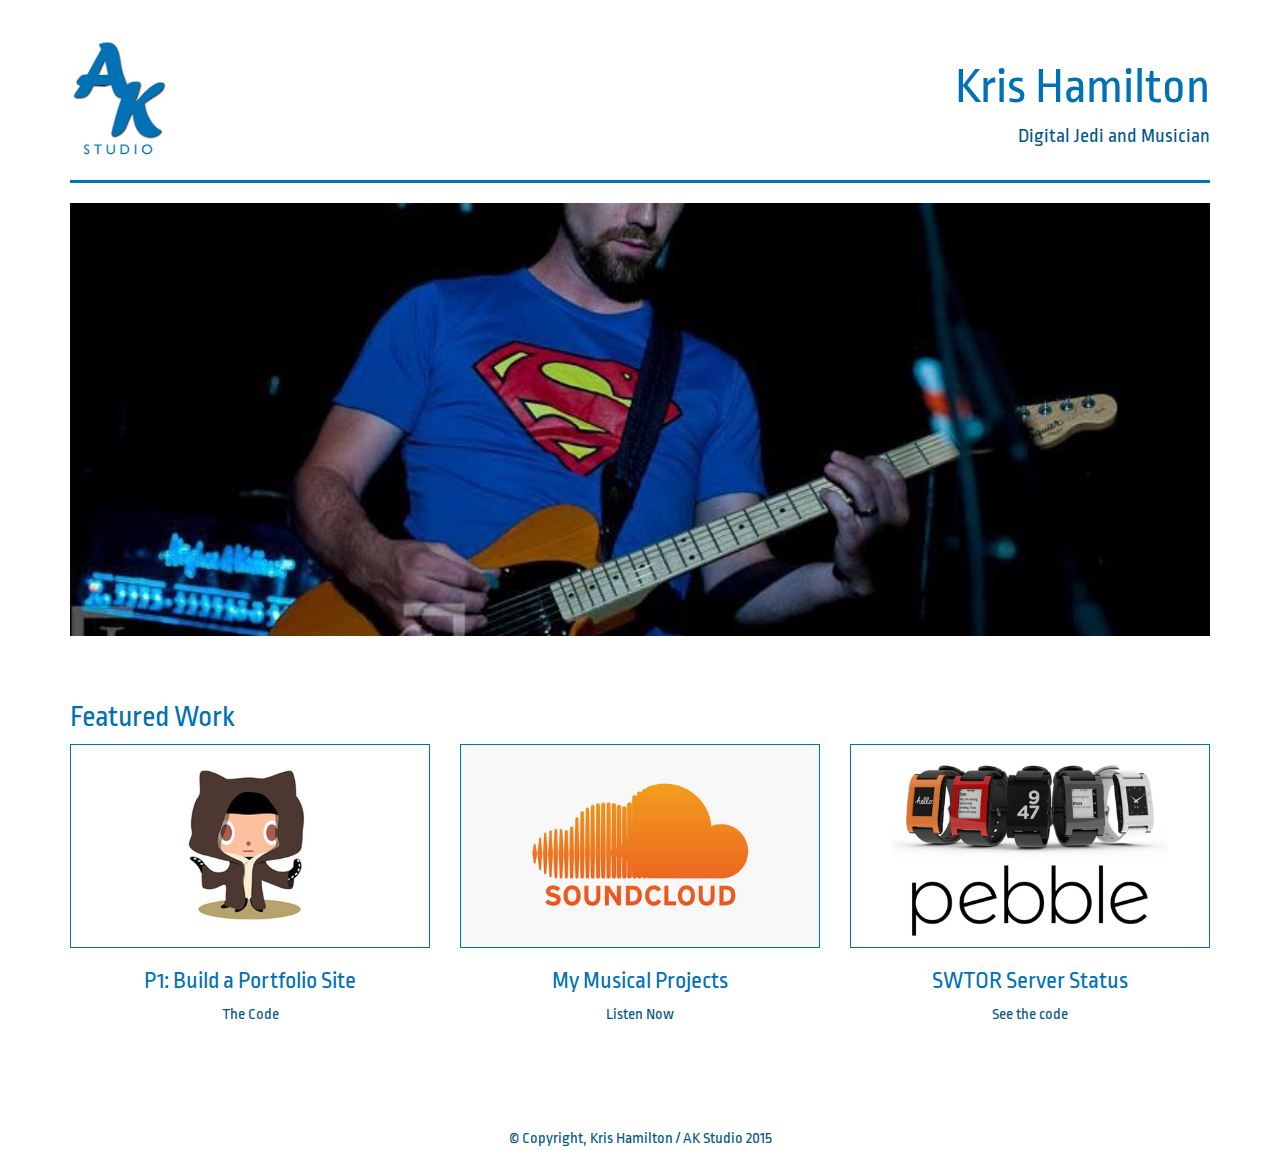
<file: index.html>
<!DOCTYPE html>
<html lang="en">
<head>
	<meta charset="utf-8">
	<meta name="viewport" content="width=device-width,initial-scale=1" />
	<title>P1: Build a Portfolio Site</title>
	<link href='http://fonts.googleapis.com/css?family=Ropa+Sans:400' rel='stylesheet' type='text/css' />
	<link rel="stylesheet" href="https://maxcdn.bootstrapcdn.com/bootstrap/3.3.2/css/bootstrap.min.css" />
	<link rel="stylesheet" type="text/css" href="css/main.css" />
</head>
<body>

<!-- Containter for all content -->
<div class="container">

	<!-- Header Section -->
	<div class="row  header">
		<div class="col-md-6">
			<img class="logo" src="images/ak_full.png" alt="AK Studio" />
		</div>
		<div class="col-md-6">
			<h1>Kris Hamilton</h1>
			<h4>Digital Jedi and Musician</h4>
		</div>
	</div>
	<hr>
	<!-- Header Section End -->
	
	<!-- Hero Section -->
	<div class="row">
		<div class="col-md-12">
			<img class="img-responsive me-middle" src="images/me.jpg" alt="main image" />
		</div>
	</div>
	<br/><br/>
	<!-- Hero Section End -->
	
	<!-- Featured Work Sections -->
	<div class="row align-left">
		<div class="col-md-12">
			<h2>Featured Work</h2>
		</div>
	</div>
	<div class="row my-projects">
		<div class="col-md-4 project">
			<a href=""><img src="images/project1.jpg" alt="Featured Item 1" class="img-responsive" /></a>
			<h3>P1: Build a Portfolio Site</h3>
			<p>
				<a href="https://github.com/krisjhamilton/frontend-nanodegree-resume">The Code</a>
			</p>
		</div>
		<div class="col-md-4 project">
			<a href="https://soundcloud.com/krisjhamilton"><img src="images/soundcloud.jpg" alt="Featured Item 2" class="img-responsive" /></a>
			<h3>My Musical Projects</h3>
			<p>
				<a href="https://soundcloud.com/krisjhamilton">Listen Now</a>
			</p>
		</div>
		<div class="col-md-4 project">
			<a href="https://github.com/krisjhamilton/SWTORServerStatus"><img src="images/pebble.jpg" alt="Featured Item 3" class="img-responsive" /></a>
			<h3>SWTOR Server Status</h3>
			<p>
				<a href="https://github.com/krisjhamilton/SWTORServerStatus">See the code</a>
			</p>
		</div>
	</div>
	<!-- Featured Work Sections End -->
	
	
	<!-- Featured Work Sections -->
	<div class="row footer">
		<div class="col-md-12">
			© Copyright, Kris Hamilton / AK Studio 2015
		</div>
	</div>
	<!-- Featured Work Sections End -->
	
	
</div>


</body>
</html>
</file>
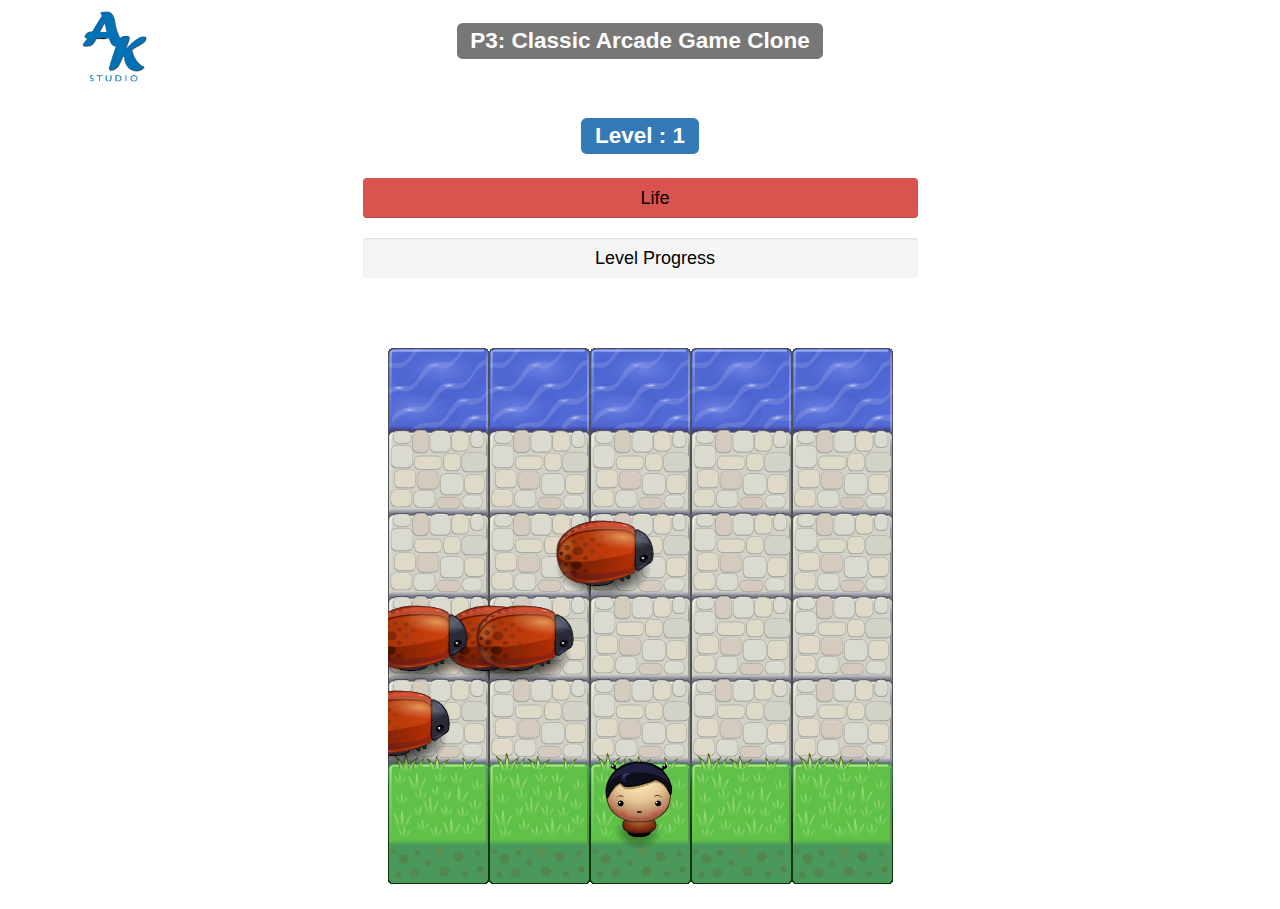
<file: classic-arcade-game/index.html>
<!DOCTYPE html>
<html>
<head>
    <meta charset="UTF-8">
    <title>P3: Classic Arcade Game Clone</title>
    <!-- Bootstrap Style Sheet -->
    <link rel="stylesheet" href="css/bootstrap.min.css">
    <!-- Core Project Style Sheet -->
    <link rel="stylesheet" href="css/style.css">
</head>
<body>
	<!-- Page layout with Bootstrap -->
	<div class="container">
		<div class="row">
			<div class="col-md-3">
				<img class="logo" alt="AK Studio" src="images/ak_full.png">
			</div>
			<div class="col-md-6">
				<h2><span class="label label-default">P3: Classic Arcade Game Clone</span></h2>
			</div>
			<div class="col-md-3">
			</div>
		</div>
		<div class="row">
			<div class="col-md-12">
				<h2><span class="label label-primary" id="level"></span></h2><br/>
			</div>
		</div>
		<div class="row">
			<div class="col-md-3">
			</div>

			<div class="col-md-6">
				<div class="progress">
				    <div class="progress-bar progress-bar-danger" id="progressBarLife" role="progressbar" aria-valuenow="5" aria-valuemin="0" aria-valuemax="5" style="width: 0%;">
				    	<span class="show">Life</span>
				  	</div>
				</div>
			</div>
			<div class="col-md-3">
			</div>
		</div>
		<div class="row">
			<div class="col-md-3">
			</div>
			<div class="col-md-6">
				<div class="progress">
				    <div class="progress-bar progress-bar-success" id="progressBarScore" role="progressbar" aria-valuenow="5" aria-valuemin="0" aria-valuemax="5" style="width: 100%;">
				    	<span class="show">Level Progress</span>
				  	</div>
				</div>
			</div>
			<div class="col-md-3">
			</div>
		</div>
	</div>

	<!-- Core Javascript Project Files -->
    <script src="js/resources.js"></script>
    <script src="js/app.js"></script>
    <script src="js/engine.js"></script>

    <!-- Javascript Libraries -->
    <script src="https://ajax.googleapis.com/ajax/libs/jquery/2.1.3/jquery.min.js"></script>
    <script src="js/bootstrap.min.js"></script>

    <!-- Small modal -->
	<div id="myModal" class="modal fade">
		<div class="modal-dialog">
			 <div class="modal-content">
				<div class="modal-header">

					<h4 class="modal-title"></h4>
				</div>
				<!-- JavaScript variables will change the <p> text in this <div> -->
				<div class="modal-body">
					<p>...</p>
				</div>
				<div class="modal-footer">
					<button type="button" class="btn btn-primary" data-dismiss="modal"></button>
				</div>
			</div>
		</div>
	</div>

</body>
</html>
</file>
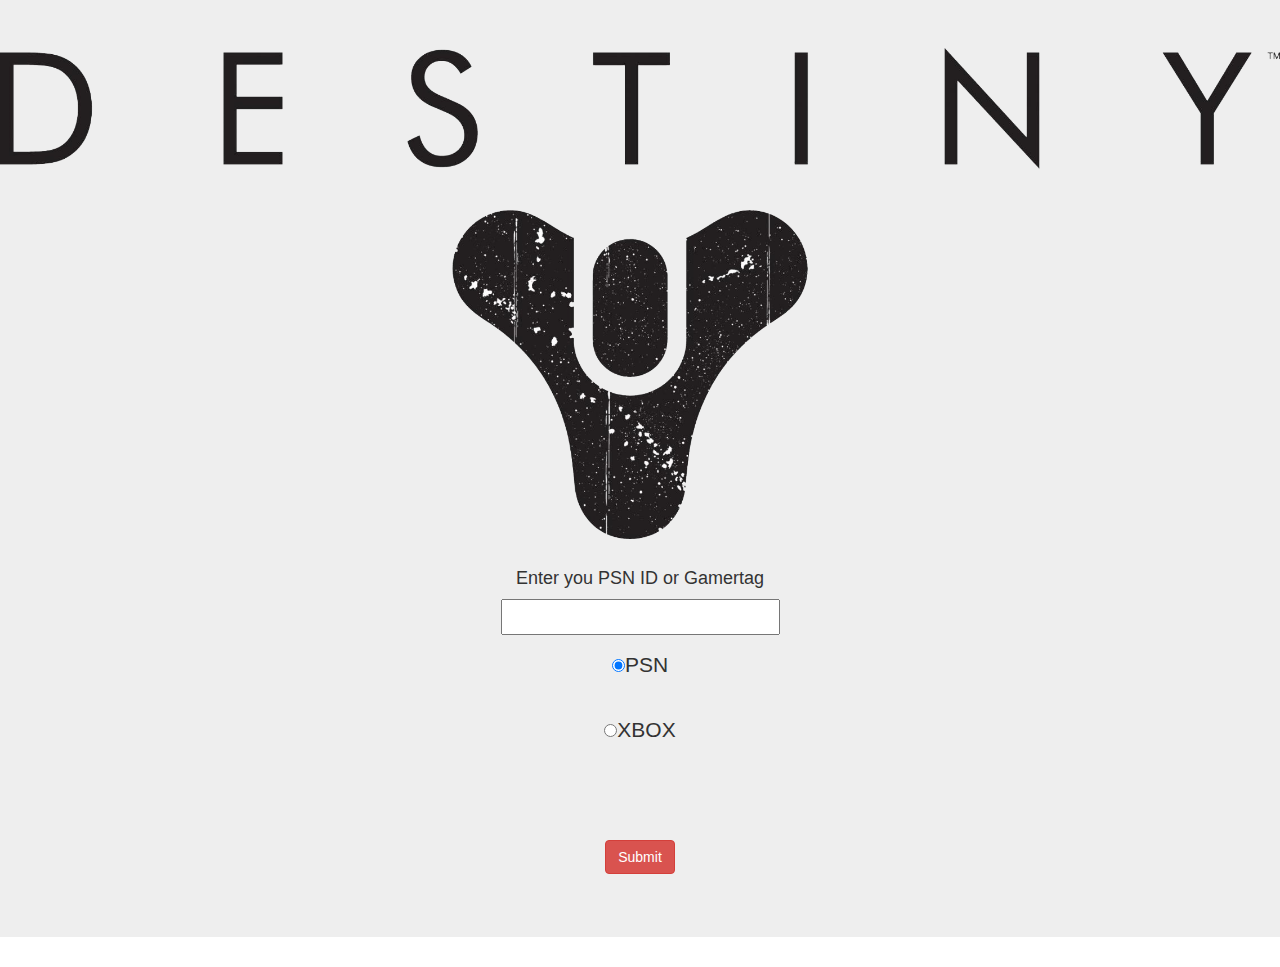
<file: destiny.html>
<!doctype html5>
<html>
<head>
<meta charset="utf-8" />
<meta name="viewport" content="width=device-width, initial-scale=1.0" />
<title>Destiny Settings</title>
<script src="https://ajax.googleapis.com/ajax/libs/jquery/2.1.3/jquery.min.js"></script>
<link rel="stylesheet" href="https://maxcdn.bootstrapcdn.com/bootstrap/3.2.0/css/bootstrap.min.css">
<style>
.centercontents {
    text-align: center !important;
}
</style>

</head>
<body class="centercontents">

  
  <div class="jumbotron">
    <div class="row">
      <div class="col-sm-12">
        <image class="img-responsive" src="images/destinylogo.png">
        <br />
      </div>
    </div>
    <div class="row">
      <div class="col-sm-12">
        <h4>Enter you PSN ID or Gamertag</h4>
      </div>
    </div>

    <div class="row">
      <div class="col-sm-12"><p>
        <input class="" type="text" id="username" value=""/></p>
      </div>
    </div>

    <div class="row">
      <div class="col-sm-12">
        <p><input class="" type="radio" name="platform" value="2" checked>PSN</p>
        <br />
       <p><input class="" type="radio" name="platform" value="1">XBOX</p>
      </div>
    </div>
 <br /><br /><br /><br />
    <div class="row">
      <div class="col-sm-12"><p>
        <!--<button id="save-button">Save</button><input type="text" id="memId" value=""/>-->
        <button class="btn btn-danger" id="return-button">Submit</button></p>
      </div>
    </div>
  </div>


<!--
<script>
  //Setup to allow easy adding more options later
  function saveOptions() {
    var username = document.getElementById("username");
    var pForm = document.getElementById("platform");
 
    var options = {
      "username": $('#username').value,
      "pForm": pForm.options[pForm.selectedIndex].value
    }
     
    return options;
  };
 
  $('#save-button').on('click', function() {
    console.log("Submit");

    var options = saveOptions();
    var location = "pebblejs://close#" + encodeURIComponent(JSON.stringify(options));
     
    document.location = location;
  });
  
</script>

-->

<script>
  


 $('#save-button').on('click', function() {
    var username = $('#username').val();
    var platform = $("input[type='radio'][name='platform']:checked").val();
    var url1 = "http://www.bungie.net/Platform/Destiny/SearchDestinyPlayer/"+platform+"/"+username+"/";
    //memId = "";
    //url2;
    //options = {};
    //var output;
    var memId = $.ajax({
      type: "GET",
      url: url1,
      async: false
    }).responseText;
//    console.log(memId);
//    //crossDomain: true
    var memId2 = $.parseJSON(memId);
    var memId3 = memId2.Response[0].membershipId;
    console.log(memId3); 
    $('#memId').val(memId3);
});
    

  $('#return-button').on('click', function() {
   
    //console.log(memId3);
      //url2 = "http://www.bungie.net/Platform/Destiny/"+platform+"/Account/"+memId3+"/";
      //console.log(url2);
      options = {
        'username': $('#username').val(),
        'platform': $("input[type='radio'][name='platform']:checked").val()
        //'url': $('#memId').val()
        //'url': url2
      };
      //console.log(myCallBack())
      document.location = 'pebblejs://close#' + encodeURIComponent(JSON.stringify(options)); 
      
      console.log(options);
    
  
  });
  //var memId = JSON.parse('url1');
  //var jsonD = memId.Response[0].membershipId;
      
  //console.log(jsonD);



  
  


</script>



</body>
</html>
</file>
<file: css/main.css>
/*--- Main Body ---*/
body {
	color: #005887;
	font-family: 'Ropa Sans', sans-serif;
	font-size: 16px;
}

a {
	color: #005887;
}

h2,
h3 {
	color: #0071b5;
}

.container {
	padding-top: 40px;
}


/*--- Header Section---*/

.logo {
	min-width: 48px;
	max-width: 100px;
	width: 100%;
}

.header h1 {
	text-align: right;
	color: #0071b5;
	font-size: 50px;
}

.header h4 {
	text-align: right;
	color: #005887;
	font-size: 20px;
}

hr {
	background-color: #0071b5;
    border: 0 none;
    color: #eee;
    height: 3px;
}



/*--- Hero Section ---*/

.me-middle {
	width: 100%;		
	padding: 0px;
}



/*--- Featured Work Section ---*/

.align-left{
	text-align: left;
}

.project {
	text-align: center;
}

.project img{
	border: 1px solid #0071b5;
	text-align: center;
}



/*--- Featured Work Section ---*/

.footer {
	text-align: center;
	padding-top: 8%;
}



/*--- Responsive Code - Break point ---*/

@media screen and (max-width: 1000px) {
	body {
		font-size: 2em;
	}
	
	.header img {
		display: block;
		margin-left: auto;
   		margin-right: auto;
   	}
   	
   	.header h1,
	.header h4 {
		text-align: center;
	}
	
	.my-project,
	.my-projects img {
		display: block;
		margin-left: auto;
		margin-right: auto;
		text-align: center;
	}
	
	.align-left{
		text-align: center;
	}
	
	.footer {
		font-size: 0.7em;
	}
}
</file>
<file: classic-arcade-game/css/style.css>
body {
    text-align: center;
}

/* added */

/* centered columns styles */
.row-centered {
    text-align:center;
}

.col-centered {
    display:inline-block;
    float:none;
    /* reset the text-align */
    text-align:left;
    /* inline-block space fix */
    margin-right:-4px;
}

.logo {
    display: block;
    width: 70px;
    height:75px;
    margin: 10px;
}

.navbar {
	margin-top:20px;
	height:80px;
}

.progress{
    width: 100%;
    height: 40px;
}

.progress span {
    position: absolute;
    display: block;
    width: 100%;
    color: black;
    font-size: 18px;
    padding-top: 10px;
}
</file>
